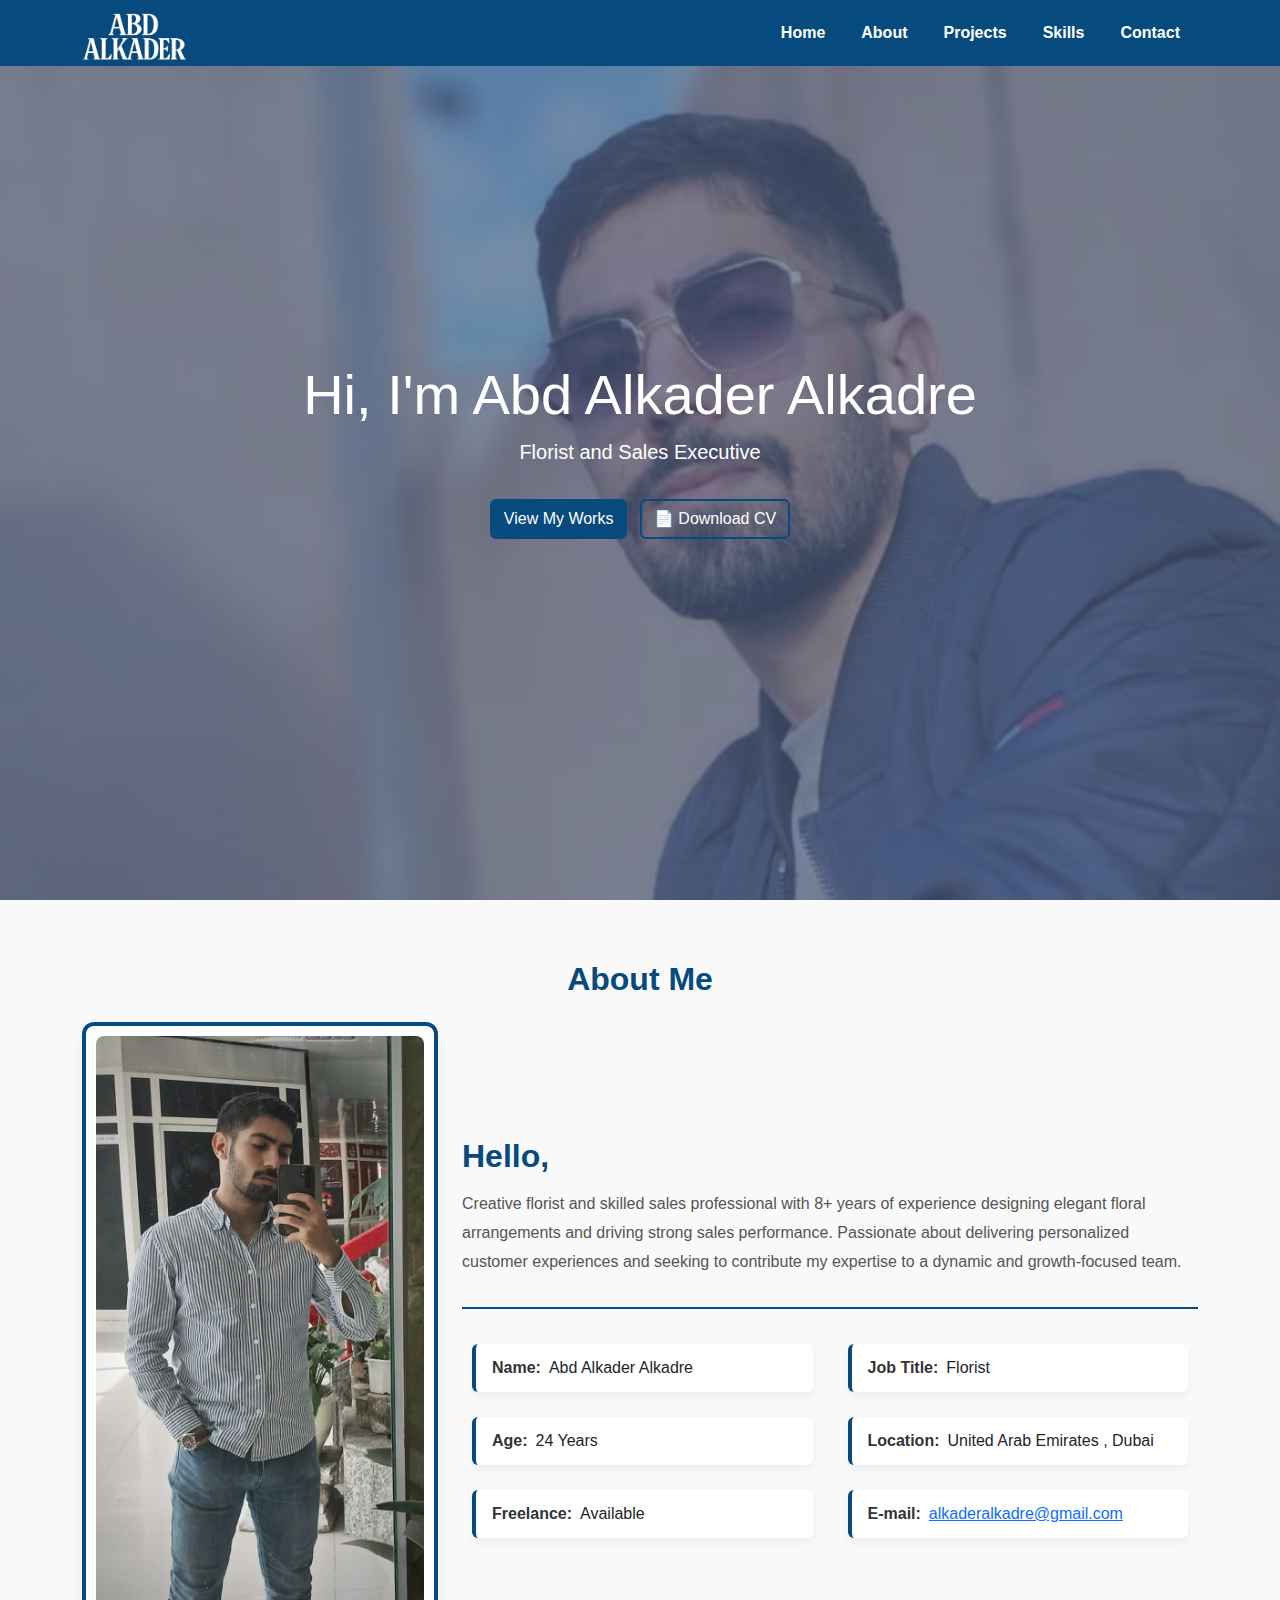
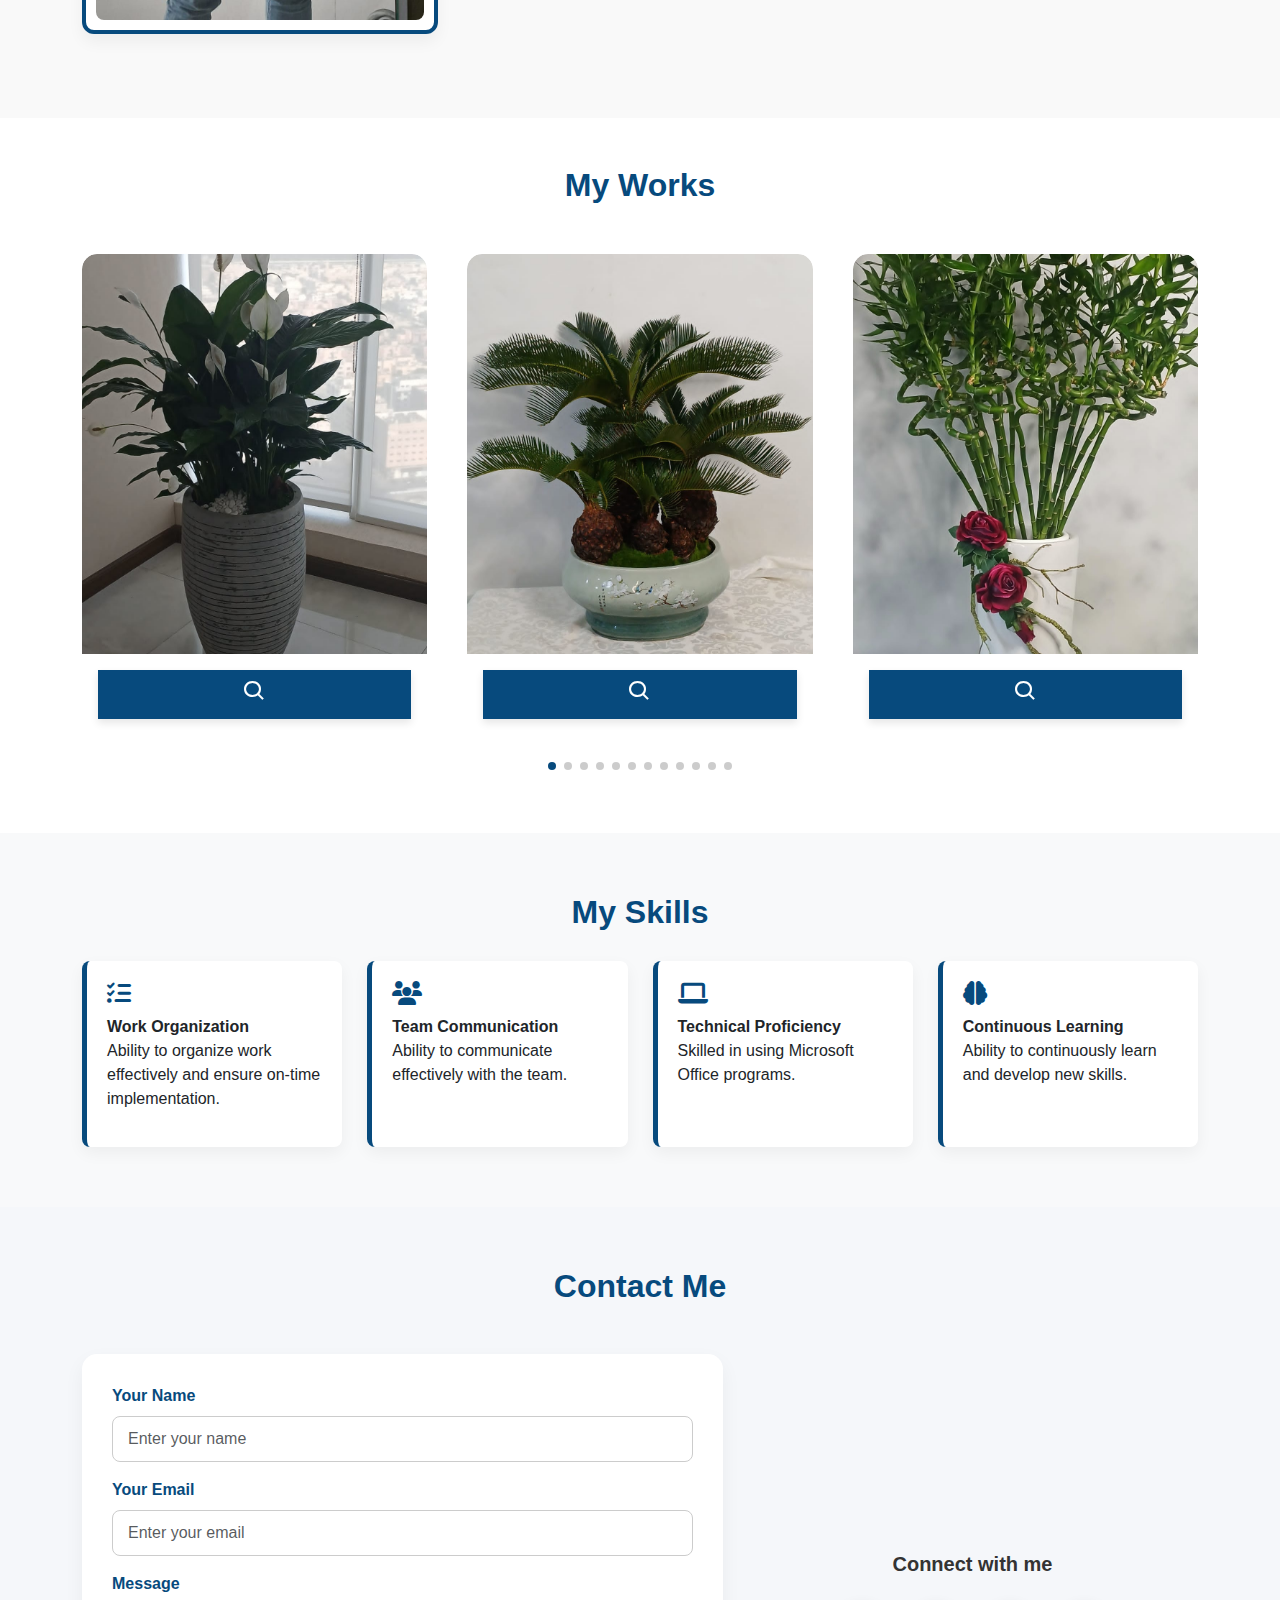
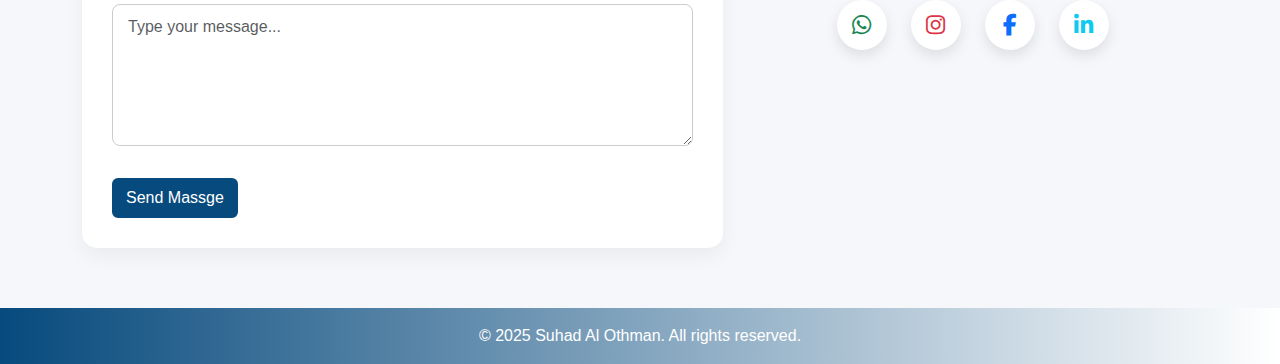
<file: index.html>
<!DOCTYPE html>
<html lang="en">
<head>
    <meta charset="UTF-8">
    <meta name="viewport" content="width=device-width, initial-scale=1.0">
    <link href="https://cdn.jsdelivr.net/npm/bootstrap@5.3.0/dist/css/bootstrap.min.css" rel="stylesheet">
    <link href="https://cdn.jsdelivr.net/npm/bootstrap-icons@1.10.5/font/bootstrap-icons.css" rel="stylesheet">
    <!-- Swiper CSS -->
  <link rel="stylesheet" href="https://cdn.jsdelivr.net/npm/swiper@11/swiper-bundle.min.css" />
  
  
  <link rel="stylesheet" href="https://cdnjs.cloudflare.com/ajax/libs/font-awesome/6.4.0/css/all.min.css">

  <!-- Boxicons -->
  <link href="https://unpkg.com/boxicons@2.1.4/css/boxicons.min.css" rel="stylesheet">
  
  
  
  
    <link rel="stylesheet" href="style.css" />
  </head>
    <title>Abd Alkader</title>
</head>
<body>

    <nav class="navbar navbar-expand-lg  fixed-top">
        <div class="container">
          <!-- Logo -->
          <a href="#" class="navbar-brand">
            <img src="img/7a194722-0513-4770-b843-6b869d361b71.png" alt="Logo">
          </a>
      
          <!-- Toggle button -->
          <button class="navbar-toggler" type="button" data-bs-toggle="collapse" data-bs-target="#navMenu">
            <span class="navbar-toggler-icon"></span>
          </button>
      
          <!-- Navbar links -->
          <div class="collapse navbar-collapse" id="navMenu">
            <ul class="navbar-nav ms-auto">
              <li class="nav-item "><a class="nav-link nav-animated" href="#home">Home</a></li>
              <li class="nav-item"><a class="nav-link nav-animated" href="#about">About</a></li>
              <li class="nav-item"><a class="nav-link nav-animated" href="#projects">Projects</a></li>
              <li class="nav-item"><a class="nav-link nav-animated" href="#skills">Skills</a></li>
              <li class="nav-item"><a class="nav-link nav-animated" href="#contact">Contact</a></li>
            </ul>
          </div>
        </div>
      </nav>


      <section id="home" class="hero text-white text-center d-flex align-items-center">
        <div class="overlay"></div>
        <div class="container position-relative z-1">
          <h1 class="display-4">Hi, I'm Abd Alkader Alkadre</h1>
          <p class="lead">Florist and Sales Executive</p>
          <a href="#projects" class="btn btn1 btn-primary-1 mt-3 me-2">View My Works</a>
          <a href="img/AbdulkaderAlkadriResume (6).pdf" download target="_blank" class="btn btn2 btn-outline-light mt-3">📄 Download CV</a>
        </div>
      </section>
      
      







      <section id="about">
        <div class="container">
          <h2 class="section-title  text-center">About Me</h2>
      
          <div class="row align-items-center mt-4">
            <!-- صورة -->
            <div class="col-lg-4 mb-4">
              <div class="about-image">
                <img src="img/photo_2025-07-18_12-59-22.jpg" alt="Profile Photo">
              </div>
            </div>
      
            <!-- محتوى -->
            <div class="col-lg-8">
              <div class="content-about">
                <h1>Hello,</h1>
                <p>
                    Creative florist and skilled sales professional with 8+ years of experience designing elegant floral arrangements and driving strong sales performance. Passionate about delivering personalized customer experiences and seeking to contribute my expertise to a dynamic and growth-focused team.
                </p>
              </div>
      
              <!-- فاصل -->
              <div class="divider"></div>
      
              <!-- معلومات -->
              <div class="about-info">
                <ul>
                  <li><span>Name:</span> Abd Alkader Alkadre</li>
                  <li><span>Job Title:</span> Florist</li>
                  <li><span>Age:</span> 24 Years</li>
                  <li><span>Location:</span> United Arab Emirates , Dubai</li>
                  <li><span>Freelance:</span> Available</li>
                  <li><span>E-mail:</span> <a href="mailto:example@gmail.com">alkaderalkadre@gmail.com</a></li>
                </ul>
              </div>
            </div>
          </div>
        </div>
      </section>
      

     <!-- ✅ قسم المشاريع -->
  <section id="projects" class="py-5">
    <div class="container">
      <h2 class="section-title text-center">My Works</h2>

      <div class="swiper mySwiper">
        <div class="swiper-wrapper">
          <div class="swiper-slide">
            <img src="img/IMG-20250525-WA0060.jpg" alt="Work 1" />
            <div class="card-body text-center">
              <button class="view-demo-btn  " data-img="img/IMG-20250525-WA0060.jpg">
                <i class="bx bx-search bx-sm"></i>
              </button>
            </div>
          </div>

          <div class="swiper-slide">
            <img src="img/IMG-20250525-WA0061.jpg" alt="Work 2" />
            <div class="card-body text-center">
              <button class="view-demo-btn  " data-img="img/IMG-20250525-WA0061.jpg">
                <i class="bx bx-search bx-sm"></i>
              </button>
            </div>
          </div>
          <div class="swiper-slide">
            <img src="img/IMG-20250525-WA0064.jpg" alt="Work 2" />
            <div class="card-body text-center">
              <button class="view-demo-btn  " data-img="img/IMG-20250525-WA0064.jpg">
                <i class="bx bx-search bx-sm"></i>
              </button>
            </div>
          </div>
          <div class="swiper-slide">
            <img src="img/IMG-20250525-WA0063.jpg" alt="Work 2" />
            <div class="card-body text-center">
              <button class="view-demo-btn  " data-img="img/IMG-20250525-WA0063.jpg">
                <i class="bx bx-search bx-sm"></i>
              </button>
            </div>
          </div>
          <div class="swiper-slide">
            <img src="img/IMG-20250612-WA0051.jpg" alt="Work 2" />
            <div class="card-body text-center">
              <button class="view-demo-btn  " data-img="img/IMG-20250612-WA0051.jpg">
                <i class="bx bx-search bx-sm"></i>
              </button>
            </div>
          </div>
          <div class="swiper-slide">
            <img src="img/IMG-20250701-WA0096.jpg" alt="Work 2" />
            <div class="card-body text-center">
              <button class="view-demo-btn  " data-img="img/IMG-20250701-WA0096.jpg">
                <i class="bx bx-search bx-sm"></i>
              </button>
            </div>
          </div>
          <div class="swiper-slide">
            <img src="img/IMG-20250712-WA0056.jpg" alt="Work 2" />
            <div class="card-body text-center">
              <button class="view-demo-btn  " data-img="img/IMG-20250712-WA0056.jpg">
                <i class="bx bx-search bx-sm"></i>
              </button>
            </div>
          </div>

          <div class="swiper-slide">
            <img src="img/IMG-20250712-WA0002.jpg" alt="Work 2" />
            <div class="card-body text-center">
              <button class="view-demo-btn  " data-img="img/IMG-20250712-WA0002.jpg">
                <i class="bx bx-search bx-sm"></i>
              </button>
            </div>
          </div>
          <div class="swiper-slide">
            <img src="img/IMG-20250717-WA0038.jpg" alt="Work 2" />
            <div class="card-body text-center">
              <button class="view-demo-btn  " data-img="img/IMG-20250717-WA0038.jpg">
                <i class="bx bx-search bx-sm"></i>
              </button>
            </div>
          </div>
          <div class="swiper-slide">
            <img src="img/IMG-20250717-WA0025.jpg" alt="Work 2" />
            <div class="card-body text-center">
              <button class="view-demo-btn  " data-img="img/IMG-20250717-WA0025.jpg">
                <i class="bx bx-search bx-sm"></i>
              </button>
            </div>
          </div>
          <div class="swiper-slide">
            <img src="img/IMG-20250714-WA0033.jpg" alt="Work 2" />
            <div class="card-body text-center">
              <button class="view-demo-btn  " data-img="img/IMG-20250714-WA0033.jpg">
              </button>
            </div>
          </div>
          <div class="swiper-slide">
            <img src="img/IMG-20250713-WA0075.jpg" alt="Work 2" />
            <div class="card-body text-center">
              <button class="view-demo-btn  " data-img="img/IMG-20250713-WA0075.jpg">
                <i class="bx bx-search bx-sm"></i>
              </button>
            </div>
          </div>
          <!-- أضف باقي الصور بنفس الشكل -->
        </div>
         <!-- Add Pagination -->
      <div class="swiper-pagination"></div>
      <!-- Add Navigation -->

      </div>
    </div>
  </section>

  <!-- ✅ نافذة تكبير الصورة -->
  <div id="imageModal" class="image-modal">
    <span class="close-modal">&times;</span>
    <img class="modal-content" id="modalImage" />
  </div>


  <section id="skills" class="skills-section">
    <div class="container">
      <h2 class="section-title text-center mb-4">My Skills</h2>
      <div class="skills-grid">
        <div class="skill-item">
          <i class="fas fa-tasks skill-icon"></i>
          <p><strong>Work Organization</strong><br> Ability to organize work effectively and ensure on-time implementation.</p>
        </div>
        <div class="skill-item">
          <i class="fas fa-users skill-icon"></i>
          <p><strong>Team Communication</strong><br> Ability to communicate effectively with the team.</p>
        </div>
        <div class="skill-item">
          <i class="fas fa-laptop skill-icon"></i>
          <p><strong>Technical Proficiency</strong><br> Skilled in using Microsoft Office programs.</p>
        </div>
        <div class="skill-item">
          <i class="fas fa-brain skill-icon"></i>
          <p><strong>Continuous Learning</strong><br> Ability to continuously learn and develop new skills.</p>
        </div>
      </div>
    </div>
  </section>
  <section id="contact" class="contact-section">
    <div class="container">
      <h2 class="text-center mb-5">Contact Me</h2>
      <div class="row align-items-stretch gy-5">
        
        <!-- Contact Form -->
        <div class="col-md-7">
          <form>
            <div class="mb-3">
              <label for="name" class="form-label">Your Name</label>
              <input type="text" class="form-control" id="name" placeholder="Enter your name">
            </div>
            <div class="mb-3">
              <label for="email" class="form-label">Your Email</label>
              <input type="email" class="form-control" id="email" placeholder="Enter your email">
            </div>
            <div class="mb-3">
              <label for="message" class="form-label">Message</label>
              <textarea class="form-control" id="message" rows="5" placeholder="Type your message..."></textarea>
            </div>
            <a href="" class="btn btn1 btn-primary-1 mt-3 me-2">Send Massge</a>
          </form>
        </div>
  
        <!-- Social Media -->
        <div class="col-md-5 d-flex align-items-center justify-content-center">
          <div class="text-center">
            <h5 class="mb-4">Connect with me</h5>
            <div class="d-flex justify-content-center gap-4 social-icons">
              <a href="https://wa.me/+971562815112" target="_blank" class="text-success">
                <i class="fab fa-whatsapp"></i>
              </a>
              <a href="https://www.instagram.com/al_kadre.6?igsh=MWFrcG05MGo2Mnlsdg==" target="_blank" class="text-danger">
                <i class="fab fa-instagram"></i>
              </a>
              <a href="https://www.facebook.com/share/1AALTvjg34/" target="_blank" class="text-primary">
                <i class="fab fa-facebook-f"></i>
              </a>
              <a href="https://www.linkedin.com/in/abd-alkader-alkadri-75b8ba29b?utm_source=share&utm_campaign=share_via&utm_content=profile&utm_medium=android_app" target="_blank" class="text-info">
                <i class="fab fa-linkedin-in"></i>
              </a>
            </div>
          </div>
        </div>
  
      </div>
    </div>
  </section>
  
  <footer class=" text-white text-center p-3">
    © 2025 Suhad Al Othman. All rights reserved.
  </footer>
  
  
  

        <script src="https://cdn.jsdelivr.net/npm/bootstrap@5.3.0/dist/js/bootstrap.bundle.min.js"></script>
        <script src="https://cdn.jsdelivr.net/npm/swiper@11/swiper-bundle.min.js"></script>
        
        
        
    <script src="index.js"></script>
</body>
</html>
</file>
<file: style.css>
body{
    font-family: 'Segoe UI', sans-serif;
    overflow-x: hidden;
  }
  
  

  
  
    /* لون الروابط في الشاشات الصغيرة */
    @media (max-width: 991.98px) {
      .navbar-nav .nav-link {
        color: #4f4f4f !important;
      
      }
    }
   .navbar{
    background-color: #074a7d;
   }
   .nav-link {
    color: #ffffff !important; 
    font-weight: 800;
  }

    .nav-link:hover {
      color: #0b7cd3 !important; 
    }
  
  
    .nav-item.active .nav-link {
      color: #ffffff !important;
      font-weight: bold;
      border-bottom: 2px solid #ffffff;
    }
  
    
    .nav-animated {
      transition: all 0.3s ease;
    }
  
  
    .navbar-brand {
      height: 50px;
      width: 70px;
    }
  
    .navbar-brand img {
      height: 130%;
      width: 150%;
      object-fit: cover;
    }
  ul {
    list-style: none; 
    padding: 0;
  }
  ul li {
    margin: 5px 10px;
  }
  

.btn{
    color: #ffffff;
    border: 2px solid #074a7d;
  }
  .btn-primary-1
  { 

  
    background-color: #074a7d
    ;
    color: #ffffff;
  }
  .btn-primary-1:hover
  { 
    border: 2px solid #074a7d;

    ;
    color: #074a7d;
  }
  .btn2:hover{

    background-color: #074a7d !important
    ;
    color: #ffffff !important;
    border: 2px solid #074a7d;

  }


  .hero {
    position: relative;
    min-height: 100vh;
    background: url('img/photo_2025-07-18_12-57-32.jpg') no-repeat center 10%;
    background-size: cover;
    display: flex;
    align-items: center;
    justify-content: center;
    text-align: center;
  }
  
  
  .hero .overlay {
    position: absolute;
    top: 0;
    left: 0;
    width: 100%;
    height: 100%;
    background-color: rgba(78, 96, 131, 0.7); /* الشفافية فوق الصورة */
    z-index: 0;
  }
  
  .hero .container {
    position: relative;
    z-index: 1;
  }
  




  .section-title{
    color: #074a7d;
     font-weight: 800;
  }


.swiper {
    padding-bottom: 50px;
    margin-top: 50px;
  }
  .swiper-slide {
    background: #ffffff;
    border-radius: 15px;
    box-shadow: 0 6px 15px rgb(255, 255, 255);
    transition: transform 0.3s ease, box-shadow 0.3s ease;
    cursor: pointer;
    overflow: hidden;
    display: flex;
    flex-direction: column;
  }
  .swiper-slide:hover {
    transform: translateY(-10px);
    box-shadow: 0 12px 25px rgb(255, 255, 255);
  }
  .swiper-slide img {
    width: 100%;
    height: 400px;
    object-fit: cover;
    border-top-left-radius: 15px;
    border-top-right-radius: 15px;
    flex-shrink: 0;
  }
  .card-body {
    padding: 1rem;
    flex-grow: 1;
    display: flex;
    flex-direction: column;
    justify-content: space-between;
    color: #074a7d
    
  }
  .card-title {
    
    font-weight: 700;
    margin-bottom: 0.5rem;
  }
  .card-text {
    color: #000;
    flex-grow: 1;
  }
  .swiper-pagination-bullet-active{
    background-color: #074a7d;
  }
  .view-demo-btn {
    background-color: #074a7d;
    border: none;
     color: #fff;
    padding: 10px;
    cursor: pointer;
    transition: 0.3s ease;
    box-shadow: 0 4px 8px rgba(0,0,0,0.1);
  }
  .view-demo-btn:hover  {
    background-color: #ffffff;
    transform: scale(1.1);
    color: #074a7d !important;
  }
  .view-demo-btn i {
    color: #ffffff;
    font-size: 20px;
  }
  .view-demo-btn:hover i {
    color: #074a7d;
    font-size: 20px;
  }
  /* Modal styling */
  .image-modal {
    display: none;
    position: fixed;
    z-index: 9999;
    padding-top: 60px;
    left: 0;
    top: 0;
    width: 100%;
    height: 100%;
    background-color: rgba(0,0,0,0.9);
  }
  
  .image-modal img {
    margin: auto;
    display: block;
    max-width: 80%;
    max-height: 90%;
    border-radius: 10px;
  }
  
  .close-modal {
    position: absolute;
    top: 20px;
    right: 40px;
    color: #fff;
    font-size: 40px;
    font-weight: bold;
    cursor: pointer;
  }
  

  footer{
    background: linear-gradient(to right,#074a7d, #fff);
  }
  
  #about {
    padding: 60px 0;
    
    background-color: #f9f9f9;
    font-family: 'Segoe UI', sans-serif;
  }
  
  .about-image {
    border: 4px solid #074a7d;
    border-radius: 12px;
    padding: 10px;
    background: #fff;
    box-shadow: 0 8px 16px rgba(0,0,0,0.05);
    text-align: center;
  }
  
  .about-image img {
    max-width: 100%;
    border-radius: 8px;
    transition: transform 0.3s ease;
  }
  
  .about-image img:hover {
    transform: scale(1.03);
  }
  
  .content-about h1 {
    font-size: 32px;
    font-weight: 700;
    margin-bottom: 15px;
    color: #074a7d;
  }
  
  .content-about p {
    font-size: 16px;
    line-height: 1.8;
    color: #555;
  }
  
  .divider {
    height: 2px;
    background: #074a7d;
    margin: 30px 0;
  }
  .about-info ul {
    list-style: none;
    padding: 0;
    margin: 0;
    display: flex;
    flex-wrap: wrap;
    gap: 15px;
  }
  
  .about-info li {
    flex: 1 1 300px;
    font-size: 16px;
    background: #fff;
    padding: 12px 16px;
    border-left: 4px solid #074a7d;
    box-shadow: 0 4px 8px rgba(0,0,0,0.05);
    border-radius: 6px;
    display: flex;
    align-items: center;
    gap: 8px;
  }
  
  .about-info li span {
    font-weight: 600;
    color: #333;
    white-space: nowrap;
  }
  .skills-section {
    background-color: #f8f9fa;
    padding: 60px 20px;
    font-family: 'Segoe UI', sans-serif;
  }
  
  .section-title {
    font-size: 32px;
    font-weight: 800;
    color: #074a7d;
  }
  
  .skills-grid {
    display: grid;
    grid-template-columns: repeat(auto-fit, minmax(250px, 1fr));
    gap: 25px;
    margin-top: 30px;
  }
  
  .skill-item {
    background: #fff;
    border-left: 5px solid #074a7d;
    padding: 20px;
    border-radius: 8px;
    box-shadow: 0 6px 16px rgba(0, 0, 0, 0.05);
    transition: transform 0.3s ease;
  }
  
  .skill-item:hover {
    transform: translateY(-5px);
  }
  
  .skill-icon {
    font-size: 24px;
    color: #074a7d;
    margin-bottom: 10px;
    display: block;
  }
  /* القسم العام */
.contact-section {
    background-color: #f5f7fa;
    padding: 60px 20px;
    font-family: 'Segoe UI', sans-serif;
  }
  
  /* العنوان */
  .contact-section h2 {
    font-size: 32px;
    font-weight: bold;
    color: #074a7d;
  }
  
  /* الفورم */
  .contact-section form {
    background: #ffffff;
    padding: 30px;
    border-radius: 15px;
    box-shadow: 0 8px 20px rgba(0, 0, 0, 0.05);
  }
  
  .contact-section .form-label {
    font-weight: 600;
    color: #444;
  }
  
  .contact-section .form-control {
    border-radius: 8px;
    border: 1px solid #ccc;
    padding: 10px 15px;
    transition: border-color 0.3s ease;
  }
  
  .contact-section .form-control:focus {
    border-color: #074a7d;
    box-shadow: none;
  }
  
 label{
    color: #074a7d !important;
 }
  
  /* قسم الأيقونات */
  .contact-section .text-center h5 {
    font-size: 20px;
    font-weight: 600;
    margin-bottom: 20px;
    color: #333;
  }
  
  .contact-section .social-icons a {
    width: 50px;
    height: 50px;
    background-color: #fff;
    display: inline-flex;
    align-items: center;
    justify-content: center;
    border-radius: 50%;
    font-size: 22px;
    transition: all 0.3s ease;
    box-shadow: 0 6px 14px rgba(0, 0, 0, 0.1);
    text-decoration: none;
  }
  
  .contact-section .social-icons a:hover {
    transform: translateY(-5px);
  }
  
  .contact-section .social-icons a.text-success:hover {
    background-color: #25d366;
    color: #fff !important;
  }
  
  .contact-section .social-icons a.text-danger:hover {
    background-color: #e1306c;
    color: #fff !important;
  }
  
  .contact-section .social-icons a.text-primary:hover {
    background-color: #1877f2;
    color: #fff !important;
  }
  
  .contact-section .social-icons a.text-info:hover {
    background-color: #0a66c2;
    color: #fff !important;
  }
</file>
